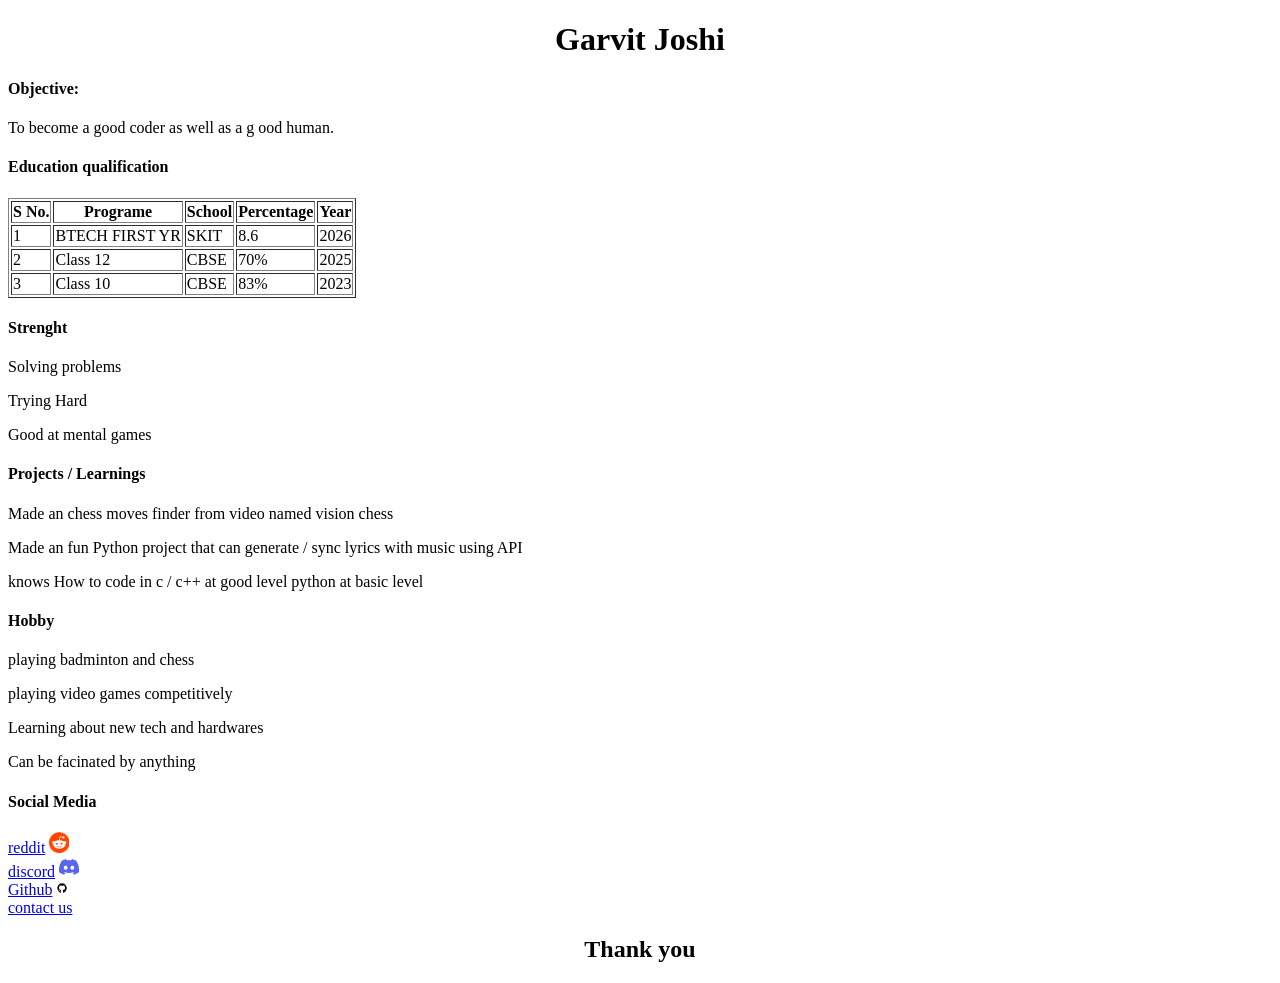
<file: 25ESKCA080/day01/index.html>
<!DOCTYPE html>
<html lang="en">
<head>
    <meta charset="UTF-8">
    <meta name="viewport" content="width=device-width, initial-scale=1.0">
    <title>Garvit Joshi</title>
</head>

<body>

    <center>
        <h1>Garvit Joshi</h1>
    </center>

    <h4>Objective:</h4>

    <p>To become a good coder as well as a g ood human.</p>
    <h4>Education qualification </h4>
    <table border="1">
        <tr>
        <th>S No.</th>
        <th>Programe </th>
        <th>School </th>
        <th>Percentage </th>
        <th>Year </th>
        </tr>
        <tr>
         <td>1</td>
         <td>BTECH FIRST YR</td>
         <td>SKIT</td>
         <td>8.6</td>
         <td>2026</td>
        </tr>
        
        <tr>
         <td>2</td>
         <td>Class 12</td>
         <td>CBSE</td>
         <td>70%</td>
         <td>2025</td>
        </tr>
         <tr>
         <td>3</td>
         <td>Class 10</td>
         <td>CBSE</td>
         <td>83%</td>
         <td>2023</td>
        </tr>

        
    </table>
    <h4>Strenght</h4>
    
        <p>Solving problems</p>
        <p>Trying Hard </p>
        <p>Good at mental games</p>
    <h4>Projects / Learnings</h4>
    <p>Made an chess moves finder from video  named vision chess </p>
    <P>Made an fun Python project that can generate / sync lyrics with music using API</P>
    <P>knows How to code in c / c++  at good level python at basic level</P>
    <h4>Hobby</h4>
    <p>playing badminton and chess</p>
    <p>playing video games competitively</p>
    <p>Learning about new tech and hardwares</p>
    <p> Can be facinated by anything</p>
    <h4>Social Media</h4> 
    
    <a href="https://www.reddit.com/user/Electrical-Adagio-41/?utm_source=share&utm_medium=web3x&utm_name=web3xcss&utm_term=1&utm_content=share_button">reddit</a>
     <img src="reddit.png" width="20">
    <br>
    <a href="https://discord.gg/xY93cGjG">discord</a>
    <img src="discord.png" width="20">
    <br>
    <a href="https://github.com/notnotd">Github</a><img src="git.png" width="20">       <br> 
    <a href="contact.html">contact us</a>
   <center> <h2> Thank you</h2></center>




</body.
</html>
</file>
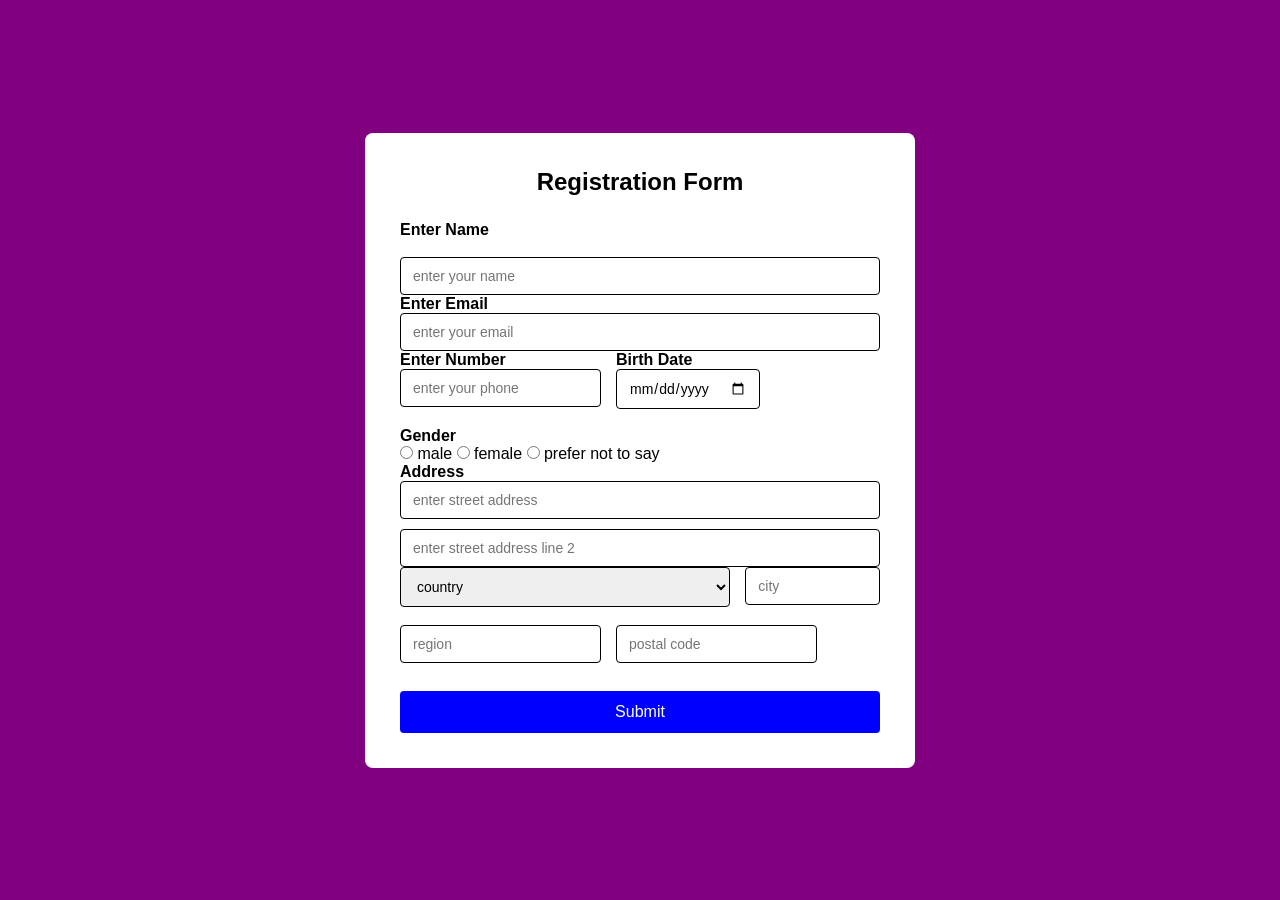
<file: 25ESKCA080/day02/index.html>
<!DOCTYPE html>
<html lang="en">
<head>
    <meta charset="UTF-8">
    <meta name="viewport" content="width=device-width,initial-scale=1.0">
    <link rel="stylesheet" href="style.css">
    <title>registration</title>
</head> 
<body>

  <div id="diiv">
    
    <form  class="" >
        <h1>Registration Form</h1>
        <label >
         <h4>Enter Name</h4>
         <br>
         <input type="text" name="" id="NAME" placeholder="enter your name">
        </label>  
 <br>
        <label >
             <h4>Enter Email</h4>
        <input type="email" name="" id= "" placeholder="enter your email">
        </label>
    <br>
        
        <div class="flex-row">
        <label >
             <h4>Enter Number</h4>
        <input type="number" name="" id="" placeholder="enter your phone">
        </label>
        <label>
             <h4>Birth Date</h4>
      <input type="date" name="DOB" id="">
        </label>
        </div>
        
        <br>
        <label>     
            <h4>Gender</h4>
            <input type="radio" name="gender" id="chmale">
            male
        </label>
        
          <label>   
            <input type="radio" name="gender" id="check_female">
           female
        </label>
    <label>
            <input type="radio" name="gender" id="check_no">
          prefer not to say
        </label>
 <br>
         <label>
            <h4>Address</h4>
         <input type="text" name="add1" placeholder="enter street address" class="address-margin">
         </label>
         <br>
          <label>
         <input type="text" name="add2" placeholder="enter street address line 2">
         </label>
          <br>
 
         <div class="flex-row">
         <select name="country">
            <option value="" selected hidden>country</option>
            <option>india</option>
            <option>UK</option>
            <option>Iran</option>
            <option>Bhutan</option>
         </select>
         <label>
            <input type="text" placeholder="city">
         </label>
         </div>
         <br>
         
         <div class="flex-row">
           <label>
            <input type="text" placeholder="region">
         </label>
           <label>
            <input type="number" placeholder="postal code">
         </label>
         </div>
           <br>
         <input type="submit" name="finalsumbit" id="detail" value="Submit">
    </form>
    </div>
</body>
</html>
</file>
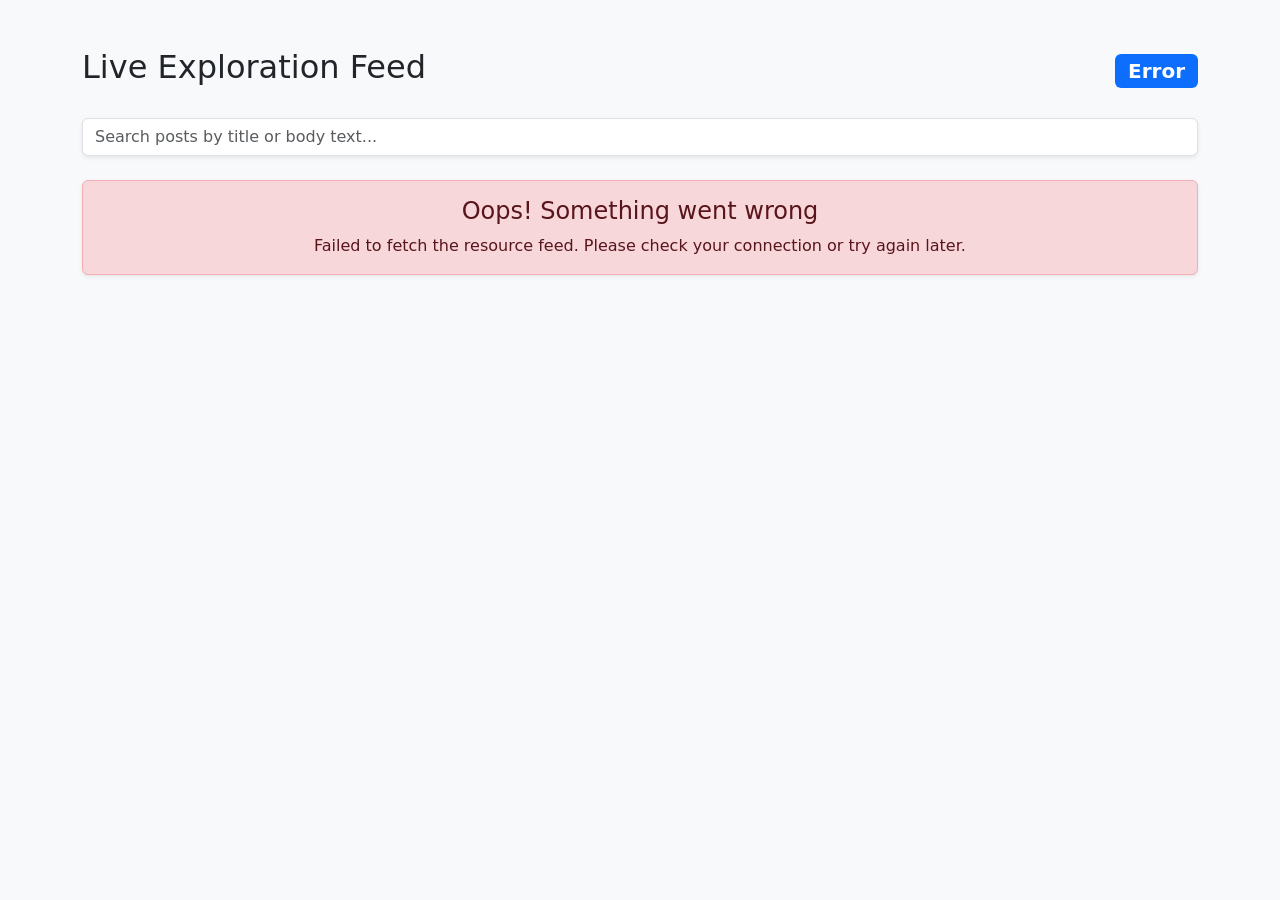
<file: 25ESKCA080/day06/index.html>
<!DOCTYPE html>
<html lang="en">
<head>
    <meta charset="UTF-8">
    <meta name="viewport" content="width=device-width, initial-scale=1.0">
    <title>API Swap Assignment: Live Posts Feed</title>
    <link href="https://cdn.jsdelivr.net/npm/bootstrap@5.3.0/dist/css/bootstrap.min.css" rel="stylesheet">
    <script src="https://code.jquery.com/jquery-3.7.1.min.js"></script>
    <style>
        .custom-card {
            border-left: 5px solid #0d6efd;
            transition: transform 0.2s;
        }
        .custom-card:hover {
            transform: translateY(-3px);
        }
    </style>
</head>
<body class="bg-light">
    <div class="container py-5">
        <div class="d-flex justify-content-between align-items-center mb-4">
            <h2>Live Exploration Feed</h2>
            <span id="card-badge" class="badge bg-primary fs-5">0 Posts</span>
        </div>
        
        <input type="text" id="search" class="form-control mb-4 shadow-sm" placeholder="Search posts by title or body text...">
        
        <div id="container" class="row g-4">
            <div id="loading" class="text-center w-100 py-5">
                <div class="spinner-border text-primary" role="status">
                    <span class="visually-hidden">Loading...</span>
                </div>
                <p class="mt-2 text-muted fw-semibold">Fetching Posts from API...</p>
            </div>
        </div>
    </div> 

    <script>
$(document).ready(function() {
    const apiUrl = 'https://jsonplaceholder.typicode.com/posts';

    fetch(apiUrl)
        .then(response => {
            if (!response.ok) {
                throw new Error("Network response was not ok");
            }
            return response.json();
        })
        .then(posts => {
            $("#loading").remove();
            let html = "";
            const limitedPosts = posts.slice(0, 20);
            
            $("#card-badge").text(`${limitedPosts.length} Posts`);

            limitedPosts.forEach(post => {
                html += `
                <div class="col-md-6 card-item">
                    <div class="card shadow-sm h-100 custom-card">
                        <div class="card-body">
                            <span class="text-uppercase text-muted small fw-bold">Post #${post.id}</span>
                            <h4 class="card-title text-capitalize mt-1">${post.title}</h4>
                            
                            <button class="btn btn-outline-primary btn-sm mt-2 btn-toggle-details">
                                Read Content
                            </button>
                            
                            <div class="details mt-3" style="display:none;">
                                <p class="card-text text-secondary text-capitalize">${post.body}</p>
                            </div>
                        </div>
                    </div>
                </div>`;
            });

            $("#container").html(html);
        })
        .catch(error => {
            console.error("Error fetching data:", error);
            $("#container").html(`
                <div class="col-12">
                    <div class="alert alert-danger text-center shadow-sm" role="alert">
                        <h4 class="alert-heading">Oops! Something went wrong</h4>
                        <p class="mb-0">Failed to fetch the resource feed. Please check your connection or try again later.</p>
                    </div>
                </div>
            `);
            $("#card-badge").text("Error");
        });

    $(document).on("click", ".btn-toggle-details", function(){
        $(this).next(".details").slideToggle(200);
        
        const isHidden = $(this).next(".details").is(":hidden");
        $(this).text(isHidden ? "Read Content" : "Close Content");
    });

    $("#search").keyup(function(){
        let val = $(this).val().toLowerCase();
        let visibleCount = 0;

        $(".card-item").each(function(){
            let title = $(this).find("h4").text().toLowerCase();
            let body = $(this).find(".card-text").text().toLowerCase();
            
            if(title.includes(val) || body.includes(val)){
                $(this).show(); 
                visibleCount++;
            } else {
                $(this).hide(); 
            }
        });

        $("#card-badge").text(`${visibleCount} Posts`);
    });
});
    </script>
</body>
</html>
</file>
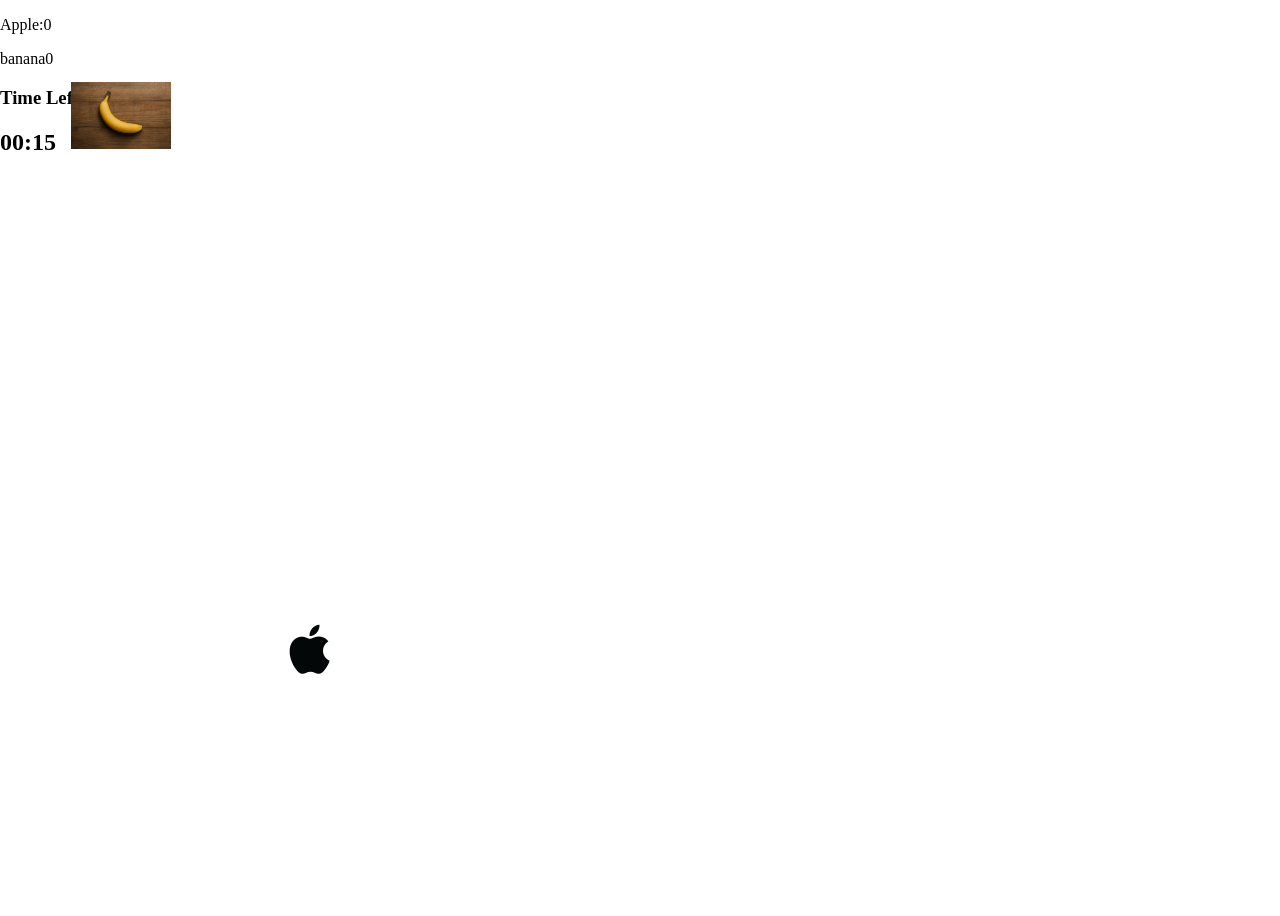
<file: 25ESKCA080/day04/Game.html>
<!DOCTYPE html>
<html lang="en">
<head>
    <style>
        body{
            position: relative;
            height: 100vh;
            margin: 0;
        }
        img{
            width : 100px;
            position: absolute;
            cursor: pointer;
        

        }

    </style>
</head>
<body>
    <p>Apple:<span id="apple">0</span></p>
    <p>banana<span id="banana">0</span></p>
    <img src="images.png" alt="" onclick="clickImage('apple',this)">
    <img src="banana-7h4m9.webp" alt="" onclick="clickImage('banana',this)">
    <div class="container mt-4 text-center">
    <h3>Time Left</h3>
    <h2 id="timer" class="text-danger">00:15</h2>
</div>
    <script>
        let apple = 0,banana =0;
        document.querySelectorAll("img").forEach(img =>{
            img.style.left = Math.random()*(window.innerWidth-100)+"px";
            img.style.top = Math.random()*(window.innerHeight-120)+"px";
        });
        function clickImage(type,img){
            if(type=="apple"){
                document.getElementById("apple").innerText=++apple;
            }else{
                document.getElementById("banana").innerText=++banana;
            }
             img.style.left = Math.random()*(window.innerWidth-100)+"px";
            img.style.top = Math.random()*(window.innerHeight-120)+"px";
        }
        let time = 15;

const timer = document.getElementById("timer");

const countdown = setInterval(function () {

    let minutes = Math.floor(time / 60);
    let seconds = time % 60;

    minutes = String(minutes).padStart(2, "0");
    seconds = String(seconds).padStart(2, "0");

    timer.innerHTML = ` ${minutes}:${seconds}`;

    time--;

    if (time < 0) {
        clearInterval(countdown);

        timer.innerHTML = "Time Over!";
        alert("Game Over!");

        
        setTimeout(() => {
            window.location.href = "index.html";
        }, 3000 );
    }

}, 1000);
    </script>
</body>
</html>
</file>
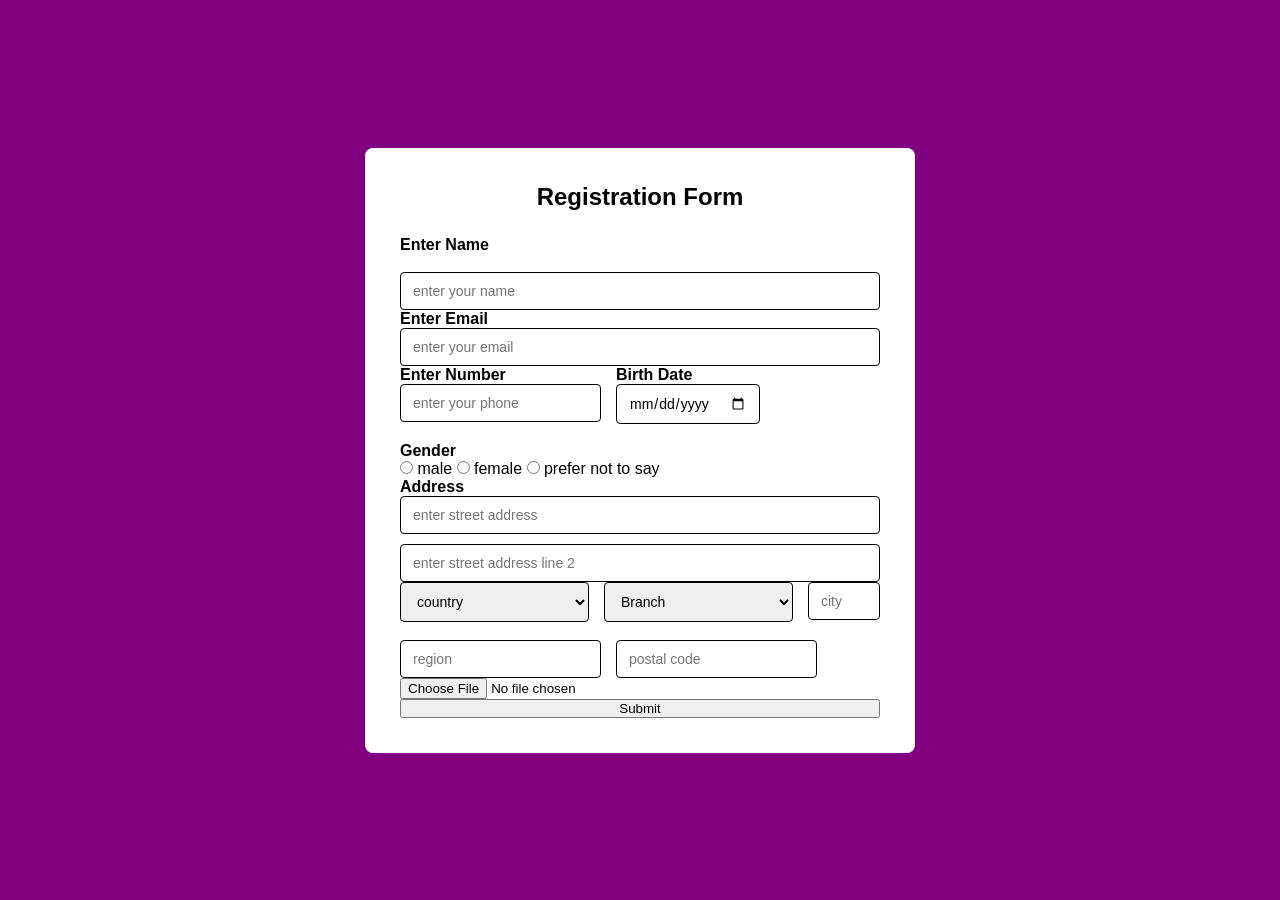
<file: 25ESKCA080/day07/form.html>
<!DOCTYPE html>
<html lang="en">
<head>
    <meta charset="UTF-8">
    <meta name="viewport" content="width=device-width,initial-scale=1.0">
    <link rel="stylesheet" href="style.css">
    <title>registration</title>
</head> 
<body>

  <div id="diiv">
    
    <form  class="" action="registration.php" method="post" enctype="multipart/form-data" >
        <h1>Registration Form</h1>
        <label >
         <h4>Enter Name</h4>
         <br>
         <input type="text" name="name" id="NAME" placeholder="enter your name">
        </label>  
 <br>
        <label >
             <h4>Enter Email</h4>
        <input type="email" name="email" id= "" placeholder="enter your email">
        </label>
    <br>
        
        <div class="flex-row">
        <label >
             <h4>Enter Number</h4>
        <input type="number" name="number" id="" placeholder="enter your phone">
        </label>
        <label>
             <h4>Birth Date</h4>
      <input type="date" name="DOB" id="">
        </label>
        </div>
        
        <br>
        <label>     
            <h4>Gender</h4>
            <input type="radio" name="gender" id="chmale">
            male
        </label>
        
          <label>   
            <input type="radio" name="gender" id="check_female">
           female
        </label>
    <label>
            <input type="radio" name="gender" id="check_no">
          prefer not to say
        </label>
 <br>
         <label>
            <h4>Address</h4>
         <input type="text" name="add1" placeholder="enter street address" class="address-margin">
         </label>
         <br>
          <label>
         <input type="text" name="add2" placeholder="enter street address line 2">
         </label>
          <br>
 
         <div class="flex-row">
         <select name="country">
            <option value="" selected hidden>country</option>
            <option>india</option>
            <option>UK</option>
            <option>Iran</option>
            <option>Bhutan</option>
         </select>
         <select name="branch" id="">
          <option value="" selected hidden>Branch</option>
            <option>Ai</option>
            <option>CSE</option>
            <option>ECE</option>
            <option>IT</option>
         </select>
         <label>
            <input type="text" placeholder="city" name="addc">
         </label>
         </div>
         <br>
         
         <div class="flex-row">
           <label>
            <input type="text" placeholder="region" name="region">
         </label>
           <label>
            <input type="number" placeholder="postal code" name="pin">
         </label>
         </div>
         <input type="file"    accept="image/*" required  name = "myfile" size="20mb">
         
           <br>
           <button type="submit" id="btn" name="submit"> Submit</button>
    </form>
    </div>
</body>
</html>
</file>
<file: 25ESKCA080/day02/style.css>
* {
    
box-sizing: border-box;
margin: 0;
padding: 0;
font-family: sans-serif;
}
body {
background-color: purple;
display: flex;
justify-content: center;
align-items: center;
min-height: 100vh;
padding: 20px;
}
#diiv {
    
background-color: white;
width: 100%;
max-width: 550px; 
border-radius: 8px;
padding: 35px;
}
form {
width: 100%;
}
h1 {
color: black; 
text-align: center;
font-size: 24px;
margin-bottom: 25px;
}
.input-group {
display: flex;
flex-direction: column;
margin-bottom: 16px;
width: 100%;
}
.input-group label {
font-size: 14px;
color: black;
margin-bottom: 6px;
text-align: left;
}
.flex-row {
display: flex;
gap: 15px;
}
input[type="text"],
input[type="email"],
input[type="number"],
input[type="date"],
select {
    
width: 100%;
padding: 10px 12px;
border: 1px solid black;
border-radius: 4px;
font-size: 14px;
outline: none;
}
.radio-container {
display: flex ;
gap: 15px;
margin-top: 4px;
}
.radio-container label {
display: flex;
align-items: center;
gap: 6px;
}
.address-margin {
margin-bottom: 10px;
}
#detail {
width: 100%;
padding: 12px;
background-color: blue;
color: white;
border: none;
border-radius: 4px;
font-size: 16px;
cursor: pointer;
margin-top: 10px;
}
</file>
<file: 25ESKCA080/day07/style.css>
* {
    
box-sizing: border-box;
margin: 0;
padding: 0;
font-family: sans-serif;
}
body {
background-color: purple;
display: flex;
justify-content: center;
align-items: center;
min-height: 100vh;
padding: 20px;
}
#diiv {
    
background-color: white;
width: 100%;
max-width: 550px; 
border-radius: 8px;
padding: 35px;
}
form {
width: 100%;
}
h1 {
color: black; 
text-align: center;
font-size: 24px;
margin-bottom: 25px;
}
.input-group {
display: flex;
flex-direction: column;
margin-bottom: 16px;
width: 100%;
}
.input-group label {
font-size: 14px;
color: black;
margin-bottom: 6px;
text-align: left;
}
.flex-row {
display: flex;
gap: 15px;
}
input[type="text"],
input[type="email"],
input[type="number"],
input[type="date"],
select {
    
width: 100%;
padding: 10px 12px;
border: 1px solid black;
border-radius: 4px;
font-size: 14px;
outline: none;
}
.radio-container {
display: flex ;
gap: 15px;
margin-top: 4px;
}
.radio-container label {
display: flex;
align-items: center;
gap: 6px;
}
.address-margin {
margin-bottom: 10px;
}
#detail {
width: 100%;
padding: 12px;
background-color: blue;
color: white;
border: none;
border-radius: 4px;
font-size: 16px;
cursor: pointer;
margin-top: 10px;
}
#btn{
    display: flex;
    width: 100%;
    text-align: center;
    justify-content: center;
}
</file>
